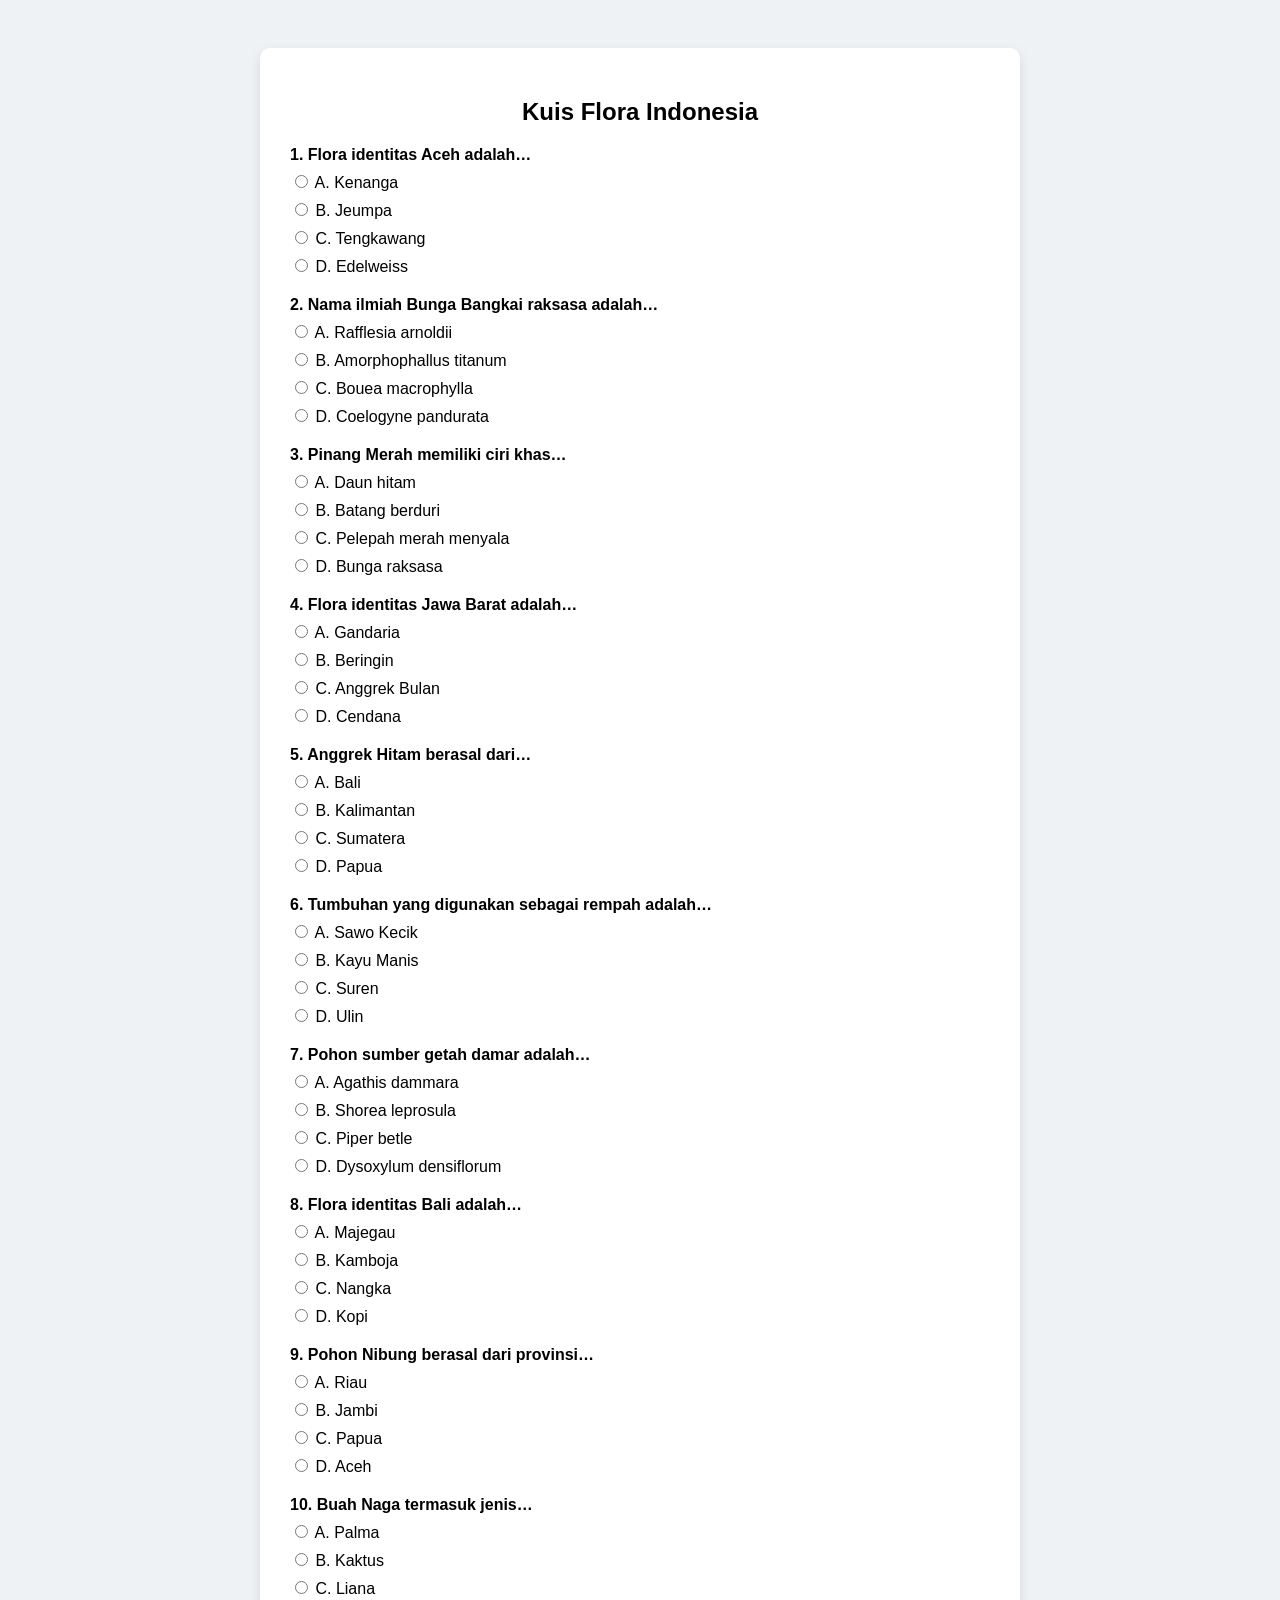
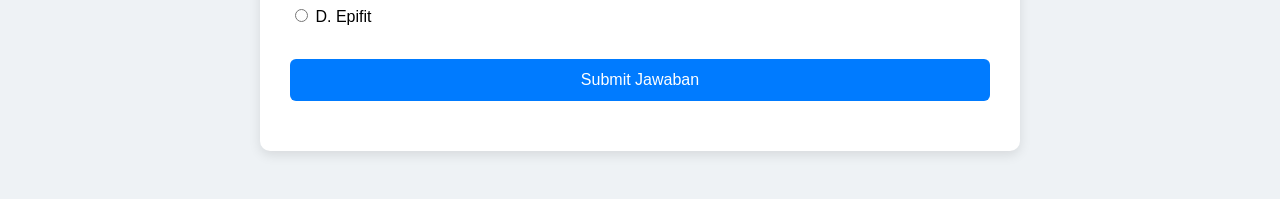
<file: quiz-flora.html>
<!DOCTYPE html>
<html lang="id">
<head>
    <meta charset="UTF-8">
    <title>Kuis Flora Indonesia</title>
    <style>
        body {
            font-family: Arial, sans-serif;
            background: #eef2f5;
            padding: 40px;
        }
        .quiz-box {
            max-width: 700px;
            margin: auto;
            background: #fff;
            padding: 30px;
            border-radius: 10px;
            box-shadow: 0 4px 12px rgba(0,0,0,0.1);
        }
        h2 {
            text-align: center;
        }
        .question {
            font-weight: bold;
            margin-top: 20px;
        }
        label {
            display: block;
            margin: 8px 0;
            cursor: pointer;
        }
        button {
            margin-top: 25px;
            width: 100%;
            padding: 12px;
            font-size: 16px;
            border: none;
            border-radius: 6px;
            background: #007bff;
            color: white;
            cursor: pointer;
        }
        button:hover {
            background: #0056b3;
        }
        #result {
            margin-top: 20px;
            text-align: center;
            font-size: 18px;
            font-weight: bold;
        }
    </style>
</head>
<body>

<div class="quiz-box">
    <h2>Kuis Flora Indonesia</h2>
    <div id="quiz"></div>
    <button onclick="submitQuiz()">Submit Jawaban</button>
    <div id="result"></div>
</div>

<script>
const questions = [
    {
        question: "Flora identitas Aceh adalah…",
        options: ["Kenanga", "Jeumpa", "Tengkawang", "Edelweiss"],
        answer: "B"
    },
    {
        question: "Nama ilmiah Bunga Bangkai raksasa adalah…",
        options: ["Rafflesia arnoldii", "Amorphophallus titanum", "Bouea macrophylla", "Coelogyne pandurata"],
        answer: "B"
    },
    {
        question: "Pinang Merah memiliki ciri khas…",
        options: ["Daun hitam", "Batang berduri", "Pelepah merah menyala", "Bunga raksasa"],
        answer: "C"
    },
    {
        question: "Flora identitas Jawa Barat adalah…",
        options: ["Gandaria", "Beringin", "Anggrek Bulan", "Cendana"],
        answer: "A"
    },
    {
        question: "Anggrek Hitam berasal dari…",
        options: ["Bali", "Kalimantan", "Sumatera", "Papua"],
        answer: "B"
    },
    {
        question: "Tumbuhan yang digunakan sebagai rempah adalah…",
        options: ["Sawo Kecik", "Kayu Manis", "Suren", "Ulin"],
        answer: "B"
    },
    {
        question: "Pohon sumber getah damar adalah…",
        options: ["Agathis dammara", "Shorea leprosula", "Piper betle", "Dysoxylum densiflorum"],
        answer: "A"
    },
    {
        question: "Flora identitas Bali adalah…",
        options: ["Majegau", "Kamboja", "Nangka", "Kopi"],
        answer: "A"
    },
    {
        question: "Pohon Nibung berasal dari provinsi…",
        options: ["Riau", "Jambi", "Papua", "Aceh"],
        answer: "A"
    },
    {
        question: "Buah Naga termasuk jenis…",
        options: ["Palma", "Kaktus", "Liana", "Epifit"],
        answer: "B"
    }
];

const quizDiv = document.getElementById("quiz");
const resultDiv = document.getElementById("result");

function loadQuiz() {
    let html = "";
    questions.forEach((q, i) => {
        html += `<div class="question">${i+1}. ${q.question}</div>`;
        q.options.forEach((opt, idx) => {
            const letter = String.fromCharCode(65 + idx);
            html += `
                <label>
                    <input type="radio" name="q${i}" value="${letter}">
                    ${letter}. ${opt}
                </label>
            `;
        });
    });
    quizDiv.innerHTML = html;
}

function submitQuiz() {
    let score = 0;
    questions.forEach((q, i) => {
        const selected = document.querySelector(`input[name="q${i}"]:checked`);
        if (selected && selected.value === q.answer) {
            score++;
        }
    });
    resultDiv.innerHTML = `Skor kamu: ${score} / ${questions.length}`;
}

loadQuiz();
</script>

</body>
</html>
</file>
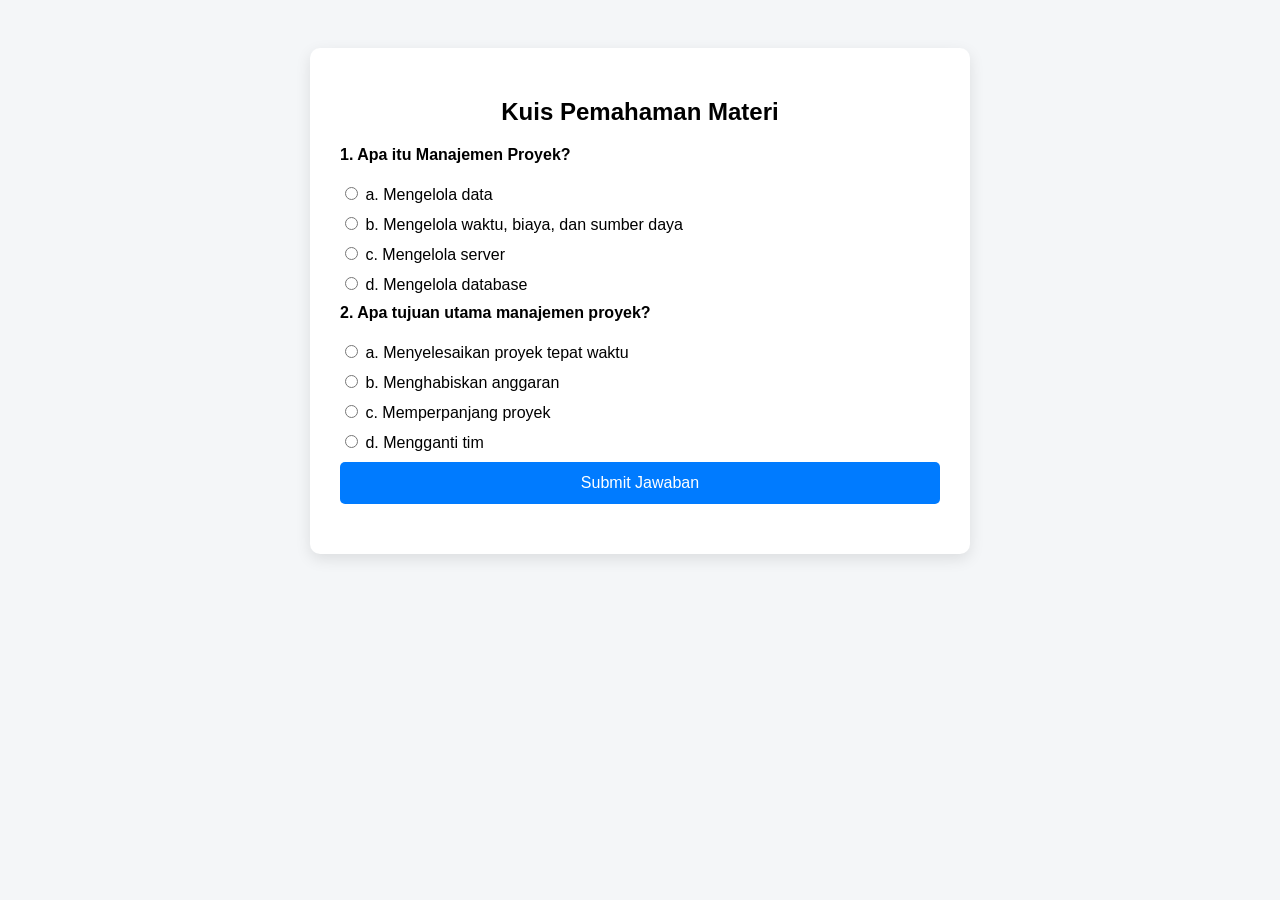
<file: manpro_filter/quiz-flora.html>
<!DOCTYPE html>
<html lang="id">
<head>
    <meta charset="UTF-8">
    <title>Kuis E-Learning</title>
    <style>
        body {
            font-family: Arial, sans-serif;
            background: #f4f6f8;
            padding: 40px;
        }
        .quiz-container {
            max-width: 600px;
            background: #fff;
            padding: 30px;
            margin: auto;
            border-radius: 10px;
            box-shadow: 0 5px 15px rgba(0,0,0,0.1);
        }
        h2 {
            text-align: center;
        }
        .question {
            margin-bottom: 20px;
            font-weight: bold;
        }
        .answers label {
            display: block;
            margin-bottom: 10px;
            cursor: pointer;
        }
        button {
            background: #007bff;
            color: #fff;
            border: none;
            padding: 12px 20px;
            border-radius: 5px;
            cursor: pointer;
            width: 100%;
            font-size: 16px;
        }
        button:hover {
            background: #0056b3;
        }
        .result {
            margin-top: 20px;
            text-align: center;
            font-size: 18px;
            font-weight: bold;
        }
    </style>
</head>
<body>

<div class="quiz-container">
    <h2>Kuis Pemahaman Materi</h2>

    <div id="quiz"></div>

    <button onclick="submitQuiz()">Submit Jawaban</button>

    <div id="result" class="result"></div>
</div>

<script>
    const questions = [
        {
            question: "Apa itu Manajemen Proyek?",
            answers: {
                a: "Mengelola data",
                b: "Mengelola waktu, biaya, dan sumber daya",
                c: "Mengelola server",
                d: "Mengelola database"
            },
            correct: "b"
        },
        {
            question: "Apa tujuan utama manajemen proyek?",
            answers: {
                a: "Menyelesaikan proyek tepat waktu",
                b: "Menghabiskan anggaran",
                c: "Memperpanjang proyek",
                d: "Mengganti tim"
            },
            correct: "a"
        }
    ];

    const quizContainer = document.getElementById("quiz");
    const resultContainer = document.getElementById("result");

    function loadQuiz() {
        let output = "";
        questions.forEach((q, index) => {
            output += `
                <div class="question">${index + 1}. ${q.question}</div>
                <div class="answers">
                    ${Object.keys(q.answers).map(letter => `
                        <label>
                            <input type="radio" name="question${index}" value="${letter}">
                            ${letter}. ${q.answers[letter]}
                        </label>
                    `).join("")}
                </div>
            `;
        });
        quizContainer.innerHTML = output;
    }

    function submitQuiz() {
        let score = 0;
        questions.forEach((q, index) => {
            const selected = document.querySelector(`input[name="question${index}"]:checked`);
            if (selected && selected.value === q.correct) {
                score++;
            }
        });
        resultContainer.innerHTML = `Skor kamu: ${score} dari ${questions.length}`;
    }

    loadQuiz();
</script>

</body>
</html>
</file>
